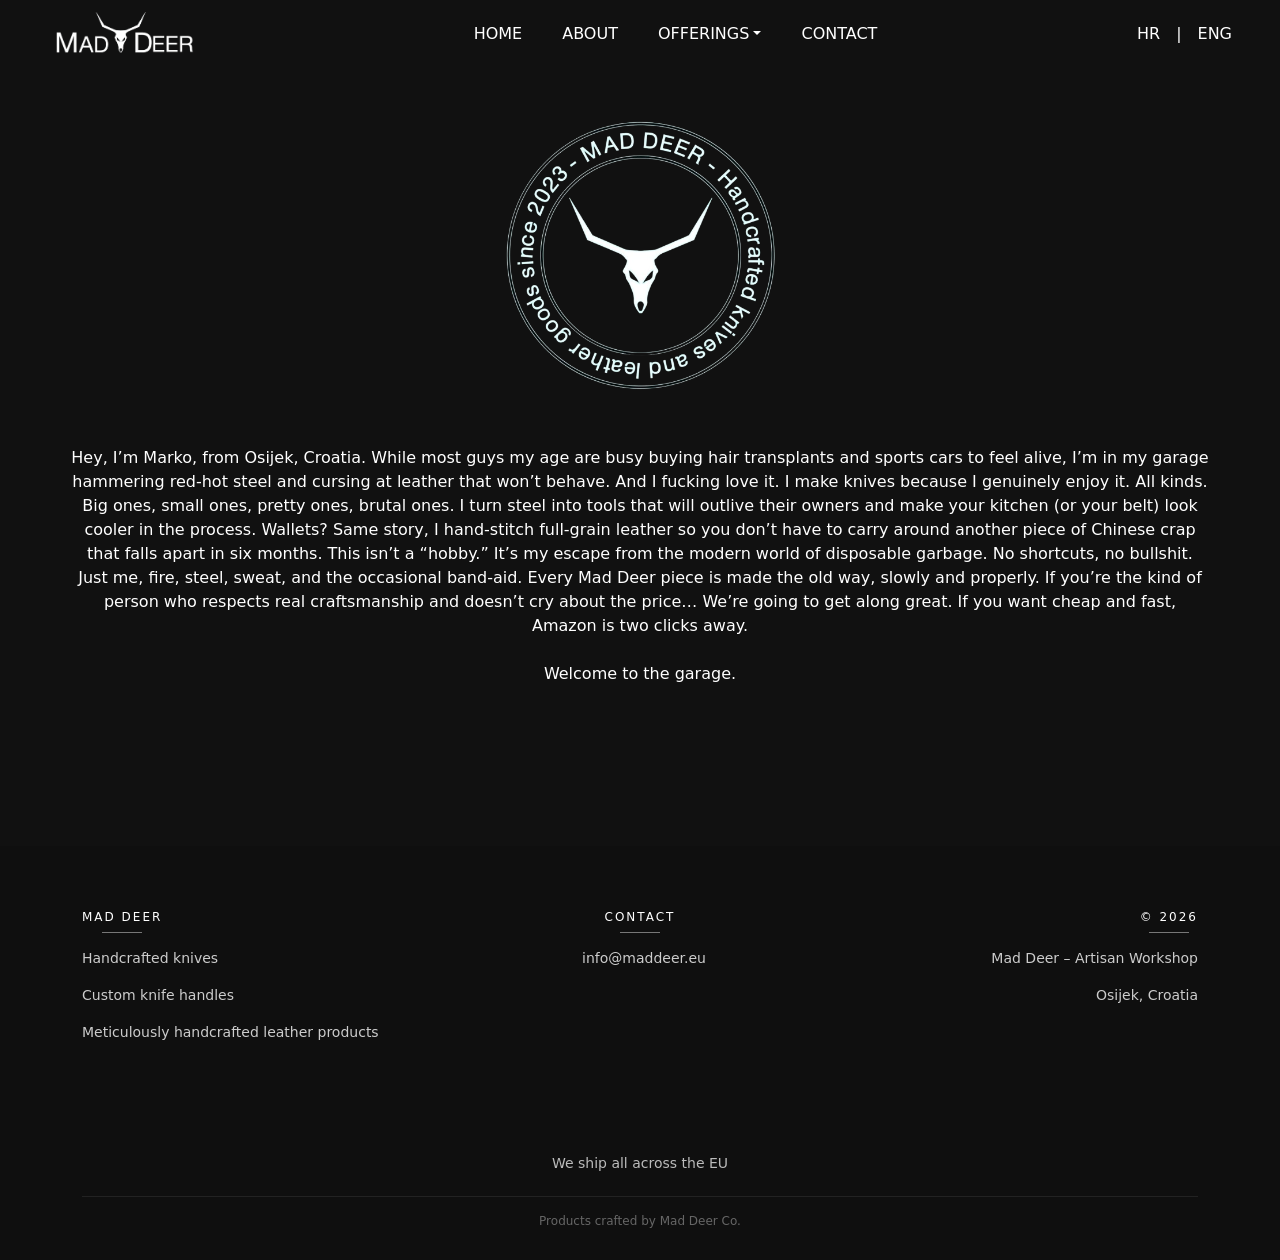
<file: about.html>
<!DOCTYPE html>
<html lang="en">
<head>
    <meta charset="UTF-8">
    <title data-en="MadDeer - ABOUT"
           data-hr="MadDeer - O NAMA">
    </title>
    <meta name="viewport" content="width=device-width, initial-scale=1.0">

    <link href="https://cdn.jsdelivr.net/npm/bootstrap@5.3.0/dist/css/bootstrap.min.css" rel="stylesheet">
    <link href="https://fonts.googleapis.com/css2?family=Cinzel:wght@500;700&family=Inter:wght@300;400;500&display=swap" rel="stylesheet">
    <link rel="stylesheet" href="footer.css">
    <link rel="stylesheet" href="style1.css">
    <link rel="stylesheet" href="navbar.css">
</head>
<body>
    
<div id="navbar-placeholder"></div>


    <div class="container my-5 pb-5 px-5 px-sm-0">
        <img src="images/slika-removebg.png" alt="Mad Deer workshop" class="img-fluid mt-4" style="display:block; margin:auto; height: 285px; filter: invert(1);">
        <p class="py-5" style="text-align: center;"
            data-en="Hey, I’m Marko, from Osijek, Croatia.

            While most guys my age are busy buying hair transplants and sports cars to feel alive, I’m in my garage hammering red-hot steel and cursing at leather that won’t behave. And I fucking love it.

            I make knives because I genuinely enjoy it. All kinds. Big ones, small ones, pretty ones, brutal ones. I turn steel into tools that will outlive their owners and make your kitchen (or your belt) look cooler in the process. 
            
            Wallets? Same story, I hand-stitch full-grain leather so you don’t have to carry around another piece of Chinese crap that falls apart in six months.

            This isn’t a “hobby.” It’s my escape from the modern world of disposable garbage. No shortcuts, no bullshit. Just me, fire, steel, sweat, and the occasional band-aid.

            Every Mad Deer piece is made the old way, slowly and properly. If you’re the kind of person who respects real craftsmanship and doesn’t cry about the price… We’re going to get along great.

            If you want cheap and fast, Amazon is two clicks away. </br></br>

            Welcome to the garage."
            data-hr="Bok, ja sam Marko, iz Osijeka.

            Dok većina likova mojih godina kupuje presađivanje kose i sportske aute da bi se osjećali živima, ja sam u garaži, kujem užareni čelik i psujem kožu koja neće surađivati. I jebeno uživam u tome.

            Radim noževe jer to stvarno volim. Svakakve. Velike, male, lijepe, brutalne. Pretvaram čelik u alate koji će nadživjeti svoje vlasnike i usput učiniti tvoju kuhinju (ili remen) puno boljom.

            Novčanici? Ista priča, ručno šivam punozrnatu kožu da ne moraš nositi još jedno kinesko smeće koje se raspadne za šest mjeseci.

            Ovo nije “hobi”. Ovo je moj bijeg od modernog svijeta jednokratnog sranja. Nema prečaca, nema gluposti. Samo ja, vatra, čelik, znoj i povremeni flaster.

            Svaki Mad Deer komad radi se na stari način, polako i kako treba. Ako si osoba koja cijeni pravo zanatstvo i ne cvili oko cijene… odlično ćemo se slagati.

            Ako želiš jeftino i brzo, Amazon je dva klika dalje. </br></br>

            Dobrodošao u garažu."
        >
        </p>
    </div>


    <!-- FOOTER -->
    <footer class="footer" id="kontakt">
        <div class="container">
            <div class="row gy-4 align-items-start">

                <!-- LEFT -->
                <div class="col-md-4 text-md-start text-center">
                    <h6 class="footer-title">Mad Deer</h6>
                    <p class="footer-text"
                    data-en="Handcrafted knives"
                    data-hr="Ručna izrada noževa">
                    </p>
                    <p class="footer-text"
                    data-en="Custom knife handles"
                    data-hr="Personalizirane drške za noževe">
                    </p>
                    <p class="footer-text"
                    data-en="Meticulously handcrafted leather products"
                    data-hr="Pažljivo ručno izrađeni kožni proizvodi">
                    </p>
                </div>

                <!-- CENTER -->
                <div class="col-md-4 text-center">
                    <h6 class="footer-title"
                        data-en="Contact" 
                        data-hr="Kontakt"
                    ></h6>
                    <p><i class="fas fa-envelope me-2"></i>info@maddeer.eu</p>
                    <a href="#" style="color: #ccc; margin-right: 10px;"><i class="fab fa-instagram"></i></a>
                    <a href="#" style="color: #ccc; margin-left: 10px;"><i class="fab fa-facebook-f"></i></a>
                </div>

                <!-- RIGHT -->
                <div class="col-md-4 text-md-end text-center">
                    <h6 class="footer-title">© 2026</h6>
                    <p class="footer-text" data-en="Mad Deer – Artisan Workshop" data-hr="Mad Deer – Zanatska radionica"></p>
                    <p><i class="fas fa-map-marker-alt me-2"></i>Osijek, Croatia</p>
                </div>

            </div>


            <!-- shipping -->
            <div class="mt-5 pt-5">
                <h5 style="text-align: center; color: #bbb; font-size: 14px;">
                    We ship all across the EU
                </h5>
            </div>

            
            <!-- bottom line -->
            <div class="footer-bottom text-center mt-4">
                <span data-en="Products crafted by Mad Deer Co." data-hr="Proizvodnja Mad Deer."></span>
            </div>
        </div>
    </footer>

    <script src="https://cdn.jsdelivr.net/npm/bootstrap@5.3.3/dist/js/bootstrap.bundle.min.js"></script>
    <script src="script.js"></script>

</body>
</html>
</file>
<file: footer.css>
/* FOOTER */
.footer {
    position: relative;
    background-color: #0f0f0f;
    color: #ccc;
    padding: 60px 0 30px;
    font-size: 14px;
    z-index: 6;
}

.footer-title {
    text-transform: uppercase;
    letter-spacing: 2px;
    font-size: 12px;
    margin-bottom: 15px;
    color: #fff;
    position: relative;
    display: inline-block; /* ostaje inline-block */
}


.footer-title::after {
    content: "";
    display: block;
    width: 40px;          /* dužina linije */
    height: 2px;          /* debljina linije */
    background-color: #bbb;
    margin: 8px auto 0;   /* centriranje */
}


/* LEFT TITLE – levo poravnanje */
.text-md-start .footer-title::after {
    content: "";
    display: block;         /* ide u novi red ispod teksta */
    width: 40px;
    height: 1px;
    background: #777;
    margin-top: 8px;
    margin-left: 0;         /* linija počinje od leve strane teksta */
}

/* CENTER TITLE – centrirano */
.text-center .footer-title::after {
    content: "";
    display: block;
    width: 40px;
    height: 1px;
    background: #777;
    margin: 8px auto 0;     /* automatski centrirano */
}

/* RIGHT TITLE – desno poravnanje */
.text-md-end .footer-title::after {
    content: "";
    display: block;
    width: 40px;
    height: 1px;
    background: #777;
    margin-top: 8px;
    margin-left: auto;      /* linija stoji desno */
}

.footer-bottom {
    border-top: 1px solid #222;
    padding-top: 15px;
    font-size: 12px;
    color: #666;
}
</file>
<file: style1.css>
body{
        background-color: #111;
        color: #fff;
        padding-top: 65px;
}



.btn{
    border-radius: 0px;
}

    .hero-wrapper {
    position: relative;
    padding-top: 90px;
    max-width: 600px;
    text-align: center;
}

.hero-img {
    width: 150px;
    height: 150px;
    object-fit: contain;

    position: absolute;
    top: -75px;
    left: 50%;
    transform: translateX(-50%);

    z-index: 10;
    filter: invert(1);
}


.hero-section {
    height: 40vh;
    position: relative;
    overflow: hidden;
}

.hero-section img {
    width: 100%;
    height: 100%;
    object-fit: cover;
}

.card {
    background-color: #141414;
    color: white;
}

input{
    background-color: #0c0e0f !important;
    color: white !important;
}

/* Kartice */
.product-card {
    border: none;
    color: rgb(255, 255, 255);
    border-radius: 0;
    overflow: hidden;
    transition: all 0.3s ease;
    background-color: #141414;
    box-shadow: 0 5px 20px rgba(0,0,0,0.08);
}

.product-card:hover {
    transform: translateY(-5px);
    box-shadow: 0 10px 30px rgba(0,0,0,0.15);
}

.product-img {
    height: 220px;
    object-fit: cover;
    border-radius: 0px;
}

.product-code {
    font-size: 0.9rem;
    color: rgb(218, 145, 18);
}

.order-btn {
    padding: 8px 20px;
}

#order-form {
    margin-top: 80px;
    padding: 40px;
    background: #0c0e0f;
    border-radius: 45px;
}
</file>
<file: navbar.css>
/* NAVBAR */
.navbar {
    transition: all 0.3s ease;
    background-color: #111111;
    color: #ffffff !important;
    position: fixed !important;
}

.navbar-brand h3 {
    font-size: 1.65rem;
    color: #ffffff;
}

.nav-link {
    color: #ffffff;
    font-weight: 500;
}

.nav-link:hover {
    color: #743009;
}


.dropdown-menu{
    background-color: #111111;
    border-radius: 0px;
    margin-top: 14px !important;
    width: 299px !important;
    text-align: left !important;
}
.dropdown-item {
    color: #ffffff;
}

@media (max-width: 992px) {
    .navbar-icons {
        justify-content: center;
        width: 100%;
        margin-top: 18px;
    }
    .dropdown-menu{
        margin-top: 2px !important;
        width: 100% !important;
    }
}


.brend {
    position: absolute;
    top: 140px;
    left: 50%;
    transform: translate(-50%, -50%);
    width: 300px;
    height: 300px;
    background-image: url('imgs/slika-removebg.png');
    background-size: contain;
    opacity: 0.45;
    filter: invert(1);
}
@media (max-width: 1200px) {
    .brend {
        top: 70px !important;
        width: 200px !important;
        height: 200px !important;
    }
}


.language-selector {
    display: flex;
    align-items: center;
    gap: 8px;
    flex-wrap: nowrap; 
}

.lang-btn:hover{
    color: white;
    cursor: pointer;
}
</file>
